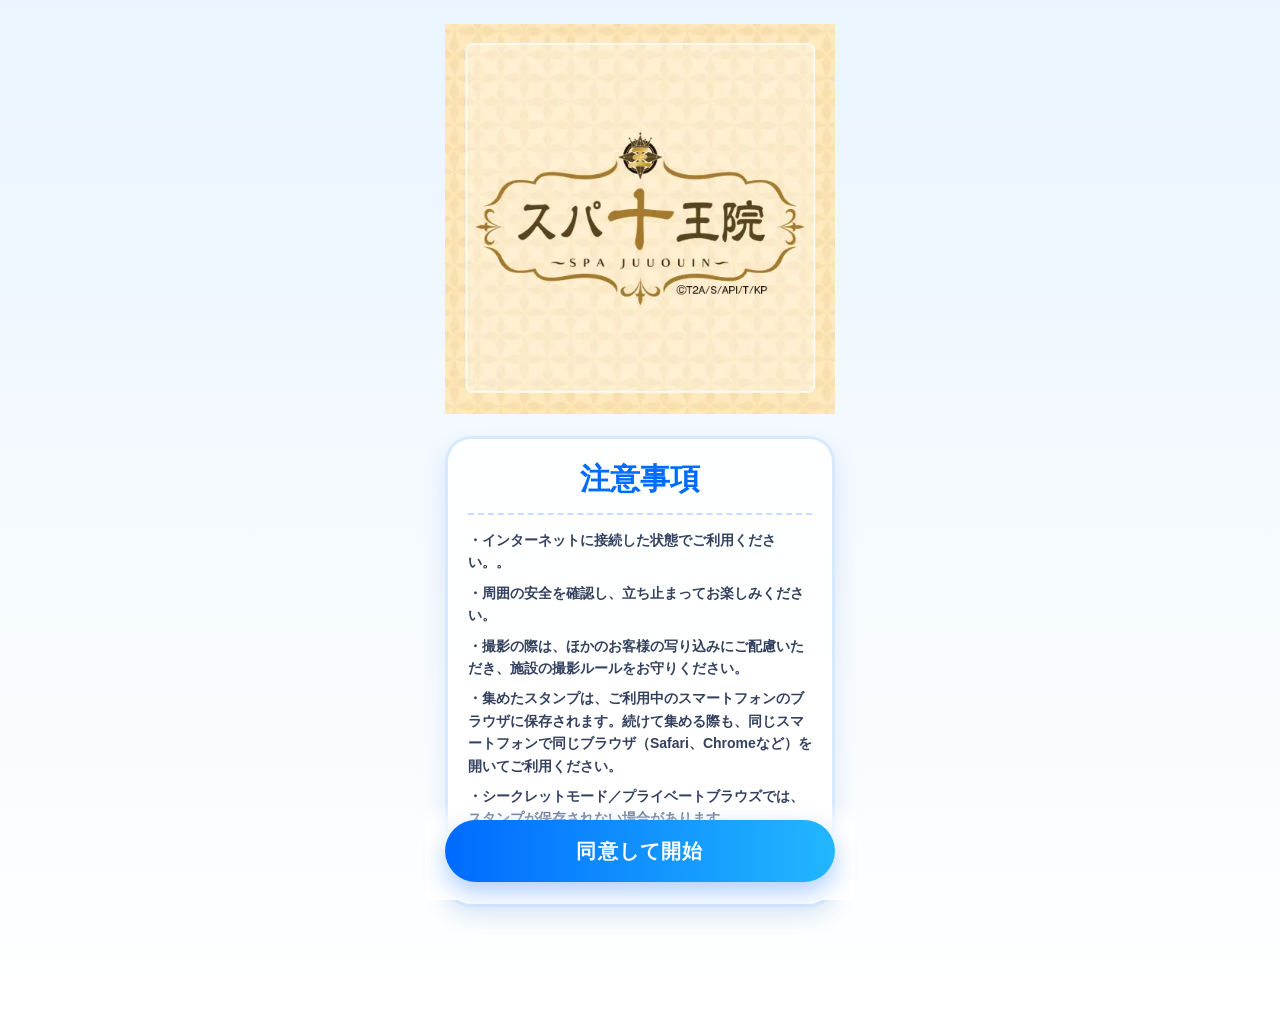
<file: index.html>
<!DOCTYPE html>
<html lang="ja">

<head>
    <meta charset="UTF-8">
    <meta name="viewport" content="width=device-width,initial-scale=1">
    <title>AR Event</title>

    <link rel="stylesheet" href="css/index.css">
</head>

<body>

    <main class="index-page">

        <section class="notice-screen">

            <div class="notice-visual">
                <img
                    src="assets/notice_images/notice_main.webp"
                    alt="注意事項">
            </div>

            <div class="notice-content">

                <h1>注意事項</h1>

                <div class="notice-list">
                    <p>・インターネットに接続した状態でご利用ください。。</p>
                    <p>・周囲の安全を確認し、立ち止まってお楽しみください。</p>
                    <p>・撮影の際は、ほかのお客様の写り込みにご配慮いただき、施設の撮影ルールをお守りください。</p>
                    <p>・集めたスタンプは、ご利用中のスマートフォンのブラウザに保存されます。続けて集める際も、同じスマートフォンで同じブラウザ（Safari、Chromeなど）を開いてご利用ください。</p>
                    <p>・シークレットモード／プライベートブラウズでは、スタンプが保存されない場合があります。</p>
                    <p>・各コンテンツはイベント期間中のみお楽しみいただけます。</p>
                </div>

            </div>

        </section>

        <div class="bottom-action">
            <a class="next-button" href="home.html">
                同意して開始
            </a>
        </div>

    </main>

<!-- Cloudflare Web Analytics -->
<script
  type="module"
  src="https://static.cloudflareinsights.com/beacon.min.js"
  data-cf-beacon='{"token":"08f3a968230f458cb1e5b5aaad3df323"}'>
</script>
<!-- End Cloudflare Web Analytics -->
</body>

</html>
</file>
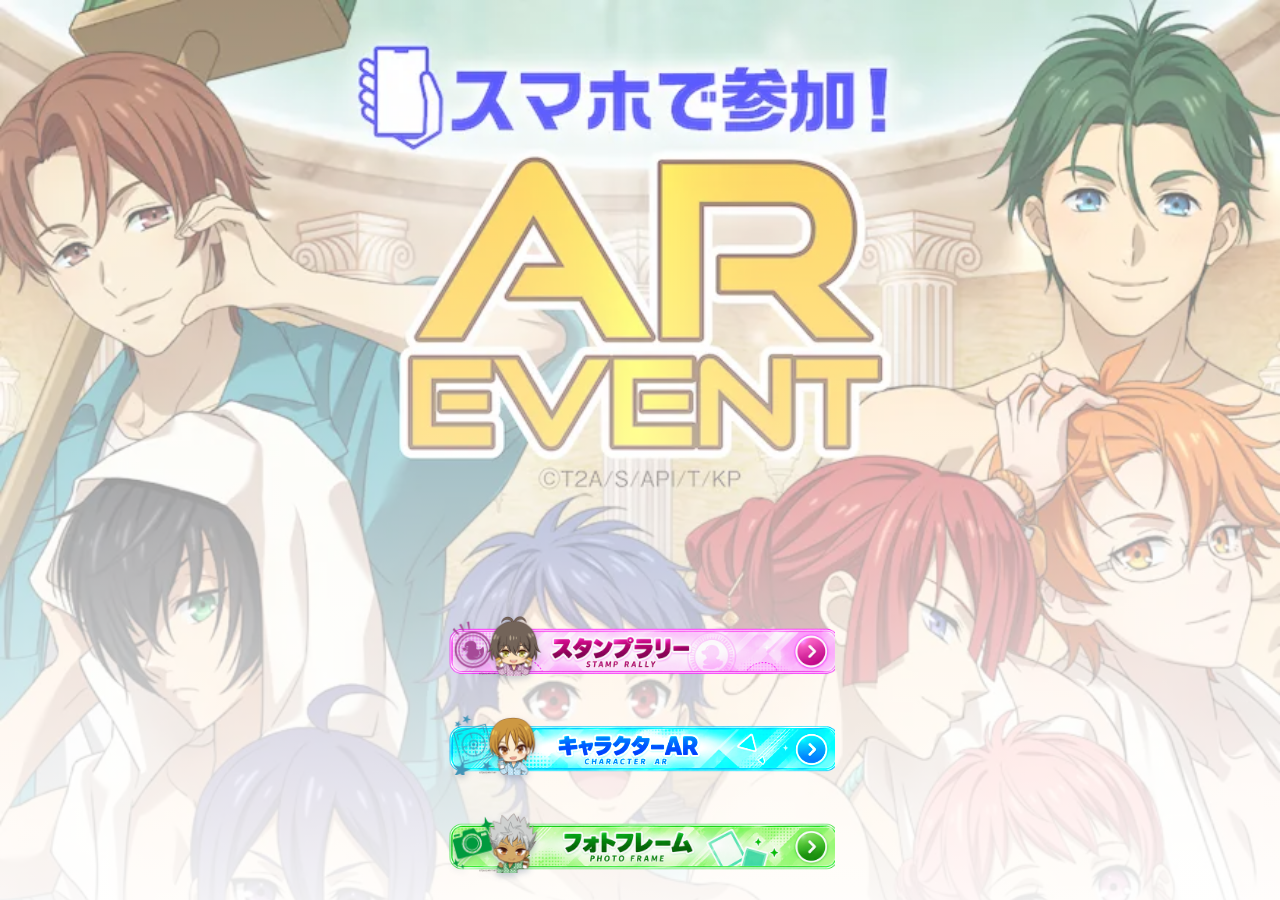
<file: home.html>
<!DOCTYPE html>
<html lang="ja">

<head>
    <meta charset="UTF-8">
    <meta name="viewport" content="width=device-width,initial-scale=1">
    <title>AR Event</title>

    <link rel="stylesheet" href="css/common.css">
    <link rel="stylesheet" href="css/home.css?v=20261029_reference">
</head>

<body>

    <main class="home-page">

        <!--<h1 class="home-title">AR Event</h1>-->

        <nav class="home-menu" aria-label="メインメニュー">

            <a class="home-menu-button" href="stamp-rally.html">
                <img class="menu-banner" src="assets/images/btn_stamp.png" alt="スタンプラリー">
                <img class="menu-character" src="assets/images/chibi-stamp.png" alt="" aria-hidden="true">
            </a>

            <a class="home-menu-button" href="character-list.html">
                <img class="menu-banner" src="assets/images/btn_character.png" alt="キャラクターAR">
                <img class="menu-character" src="assets/images/chibi-ar.png" alt="" aria-hidden="true">
            </a>

            <a class="home-menu-button" href="photoframe.html">
                <img class="menu-banner" src="assets/images/btn_photoframe.png" alt="フォトフレーム">
                <img class="menu-character" src="assets/images/chibi-photo.png" alt="" aria-hidden="true">
            </a>

        </nav>

    </main>

    <script src="js/home.js"></script>

<!-- Cloudflare Web Analytics -->
<script
  type="module"
  src="https://static.cloudflareinsights.com/beacon.min.js"
  data-cf-beacon='{"token":"08f3a968230f458cb1e5b5aaad3df323"}'>
</script>
<!-- End Cloudflare Web Analytics -->
</body>

</html>
</file>
<file: css/index.css>
* {
    box-sizing: border-box;
}

html,
body {
    margin: 0;
    min-height: 100%;
}

body {
    font-family:
        -apple-system,
        BlinkMacSystemFont,
        "Segoe UI",
        sans-serif;

    background:
        linear-gradient(
            180deg,
            #eaf5ff 0%,
            #ffffff 100%
        );

    color: #102044;
}

.index-page {
    width: 100%;
    max-width: 430px;
    min-height: 100vh;
    margin: 0 auto;

    display: flex;
    flex-direction: column;
}

.notice-screen {
    flex: 1;

    display: flex;
    flex-direction: column;
    justify-content: center;

    padding: 24px 20px 110px;
}

.notice-visual {
    width: 100%;
    margin-bottom: 22px;
    text-align: center;
}

.notice-visual img {
    width: 100%;
    max-width: 390px;
    height: auto;
    display: block;
    margin: 0 auto;
}

.notice-content {
    width: 100%;

    background: rgba(255,255,255,.94);
    border: 3px solid #d7e9ff;
    border-radius: 26px;

    padding: 22px 20px;

    box-shadow:
        0 10px 24px rgba(0,80,180,.12);
}

.notice-content h1 {
    margin: 0 0 14px;

    text-align: center;

    font-size: 30px;
    line-height: 1.2;
    font-weight: 900;

    color: #006bff;
}

.notice-content > p {
    margin: 0;

    font-size: 15px;
    line-height: 1.8;
    font-weight: 700;

    color: #33415f;
}

.notice-list {
    margin-top: 16px;
    padding-top: 14px;

    border-top: 2px dashed #c7dcff;
}

.notice-list p {
    margin: 0 0 8px;

    font-size: 14px;
    line-height: 1.6;
    font-weight: 700;

    color: #33415f;
}

.notice-list p:last-child {
    margin-bottom: 0;
}

.bottom-action {
    position: fixed;
    left: 50%;
    bottom: 0;

    width: 100%;
    max-width: 430px;

    transform: translateX(-50%);

    padding:
        18px 20px
        calc(18px + env(safe-area-inset-bottom));

    background:
        linear-gradient(
            180deg,
            rgba(255,255,255,0) 0%,
            rgba(255,255,255,.95) 32%,
            rgba(255,255,255,1) 100%
        );
}

.next-button {
    width: 100%;
    height: 62px;

    display: flex;
    align-items: center;
    justify-content: center;

    border-radius: 999px;

    background:
        linear-gradient(
            90deg,
            #006bff,
            #22b7ff
        );

    color: #ffffff;
    text-decoration: none;

    font-size: 20px;
    font-weight: 900;
    letter-spacing: .06em;

    box-shadow:
        0 10px 24px rgba(0,107,255,.32);
}

.next-button:active {
    transform: scale(.97);
}

@media (max-height: 720px) {
    .notice-screen {
        justify-content: flex-start;
        padding-top: 18px;
    }

    .notice-visual img {
        max-width: 250px;
    }

    .notice-content {
        padding: 18px 16px;
    }

    .notice-content h1 {
        font-size: 26px;
    }
}
</file>
<file: css/common.css>
* {
    box-sizing: border-box;
}

#homeButton {
    position: fixed;

    top: calc(16px + env(safe-area-inset-top));
    left: max(16px, calc(50vw - 215px + 16px));

    width: 48px;
    height: 48px;

    display: flex;
    align-items: center;
    justify-content: center;

    border-radius: 50%;

    background: rgba(255,255,255,.92);
    color: #006bff;

    text-decoration: none;
    font-size: 0;
    font-weight: 900;

    border: 1px solid rgba(0,107,255,.16);

    box-shadow:
        0 8px 22px rgba(0,50,130,.18),
        inset 0 1px 0 rgba(255,255,255,.80);

    backdrop-filter: blur(12px);
    -webkit-backdrop-filter: blur(12px);

    z-index: 9999;

    -webkit-tap-highlight-color: transparent;

    transition:
        transform .16s ease,
        box-shadow .16s ease,
        background .16s ease;
}

#homeButton::before {
    content: "";

    width: 23px;
    height: 23px;

    background: currentColor;

    -webkit-mask:
        url("data:image/svg+xml,%3Csvg xmlns='http://www.w3.org/2000/svg' viewBox='0 0 24 24'%3E%3Cpath d='M3 10.5 12 3l9 7.5V21h-6v-6H9v6H3z'/%3E%3C/svg%3E")
        center / contain no-repeat;
    mask:
        url("data:image/svg+xml,%3Csvg xmlns='http://www.w3.org/2000/svg' viewBox='0 0 24 24'%3E%3Cpath d='M3 10.5 12 3l9 7.5V21h-6v-6H9v6H3z'/%3E%3C/svg%3E")
        center / contain no-repeat;
}

#homeButton:active {
    transform: scale(.94);
    box-shadow:
        0 4px 12px rgba(0,50,130,.16),
        inset 0 1px 0 rgba(255,255,255,.80);
}
</file>
<file: css/home.css>
* {
    box-sizing: border-box;
}

html,
body {
    margin: 0;
    min-height: 100%;
}

body {
    font-family:
        -apple-system,
        BlinkMacSystemFont,
        "Segoe UI",
        sans-serif;

    background:
        linear-gradient(
            180deg,
            rgba(255,255,255,.30) 0%,
            rgba(255,255,255,.55) 45%,
            rgba(255,255,255,.92) 100%
        ),
        url("../assets/images/hero-main.webp");

    background-size: cover;
    background-position: center top;
    background-repeat: no-repeat;

    color: #102044;
    overflow: hidden;
}
.home-page {
    width: 100%;
    max-width: 430px;
    min-height: 100vh;
    min-height: 100dvh;
    margin: 0 auto;

    display: flex;
    flex-direction: column;
    justify-content: flex-end;

    padding: 0 20px calc(18px + env(safe-area-inset-bottom));
    padding:
        0
        clamp(14px, 4vw, 20px)
        calc(clamp(14px, 2.5dvh, 24px) + env(safe-area-inset-bottom));
}

.home-title {
    margin: 0 0 14px;
    margin: 0 0 clamp(10px, 1.8dvh, 18px);

    text-align: center;

    font-size: 30px;
    font-size: clamp(24px, 4.2dvh, 34px);
    line-height: 1.15;
    font-weight: 900;
    letter-spacing: .04em;

    color: #006bff;

    text-shadow:
        0 2px 0 #ffffff,
        0 4px 14px rgba(0,107,255,.22);
}

.home-menu {
    display: grid;
    gap: clamp(26px, 4dvh, 38px);
    padding-top: 30px;
}
.home-menu-button {
    position: relative;
    display: block;
    width: 100%;
    text-decoration: none;
    border-radius: 18px;
    -webkit-tap-highlight-color: transparent;
    transition: transform .18s ease;
}
.home-menu-button:active { transform: scale(.97); }
.home-menu-button:focus-visible {
    outline: 3px solid #006bff;
    outline-offset: 5px;
}
.menu-banner {
    display: block;
    width: 100%;
    height: auto;
}
.menu-character {
    position: absolute;
    z-index: 1;
    left: 1%;
    bottom: 7%;
    width: 24%;
    height: 145%;
    object-fit: contain;
    object-position: center bottom;
    pointer-events: none;
    filter: drop-shadow(0 3px 3px rgba(0, 40, 90, .22));
}


/* Reference color treatment on the AR banner only. Character/icon layer stays original. */
.home-menu-button[href="character-list.html"] .menu-banner {
    filter: hue-rotate(-6deg) saturate(1.55) brightness(1.11);
}
</file>
